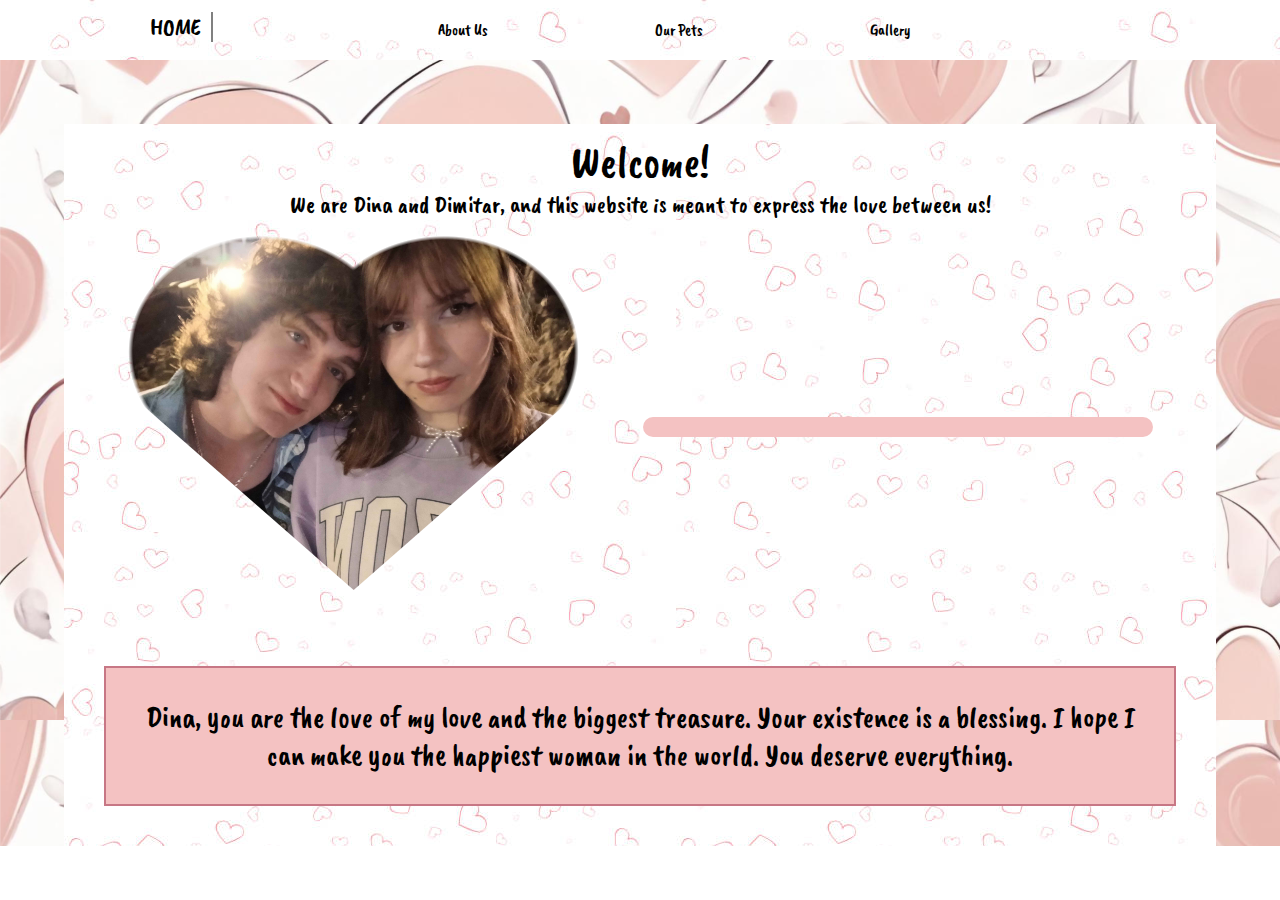
<file: index.html>
<!DOCTYPE html>
<html lang="en">
<head>
    <meta charset="UTF-8">
    <title>Dina and Dimi's Website 💗</title>
    <meta name="viewport" content="width=device-width, initial-scale=1.0">
    <link rel="stylesheet" href="style.css">
    <link rel="preconnect" href="https://fonts.googleapis.com">
    <link rel="preconnect" href="https://fonts.gstatic.com" crossorigin>
    <link href="https://fonts.googleapis.com/css2?family=Caveat+Brush&display=swap" rel="stylesheet">
</head>
<body>
<div class="bg1">
    <nav>
        <h2>HOME</h2>
        <ul>
            <li><a href="about us.html">About us</a></li>
            <li><a href="pets.html">Our pets</a></li>
            <li><a href="gallery.html">Gallery</a></li>
        </ul>
    </nav>
        <div class="container1">
            <h1>Welcome!</h1>
            <h2>We are Dina and Dimitar, and this website is meant to express the love between us!</h2>
            <div class="main1">
                <img src="us.jpg" alt="US">
                <script>
                    document.querySelector(".main1 > img").addEventListener("mouseover", function () {
                        document.querySelector(".container1").style.backgroundImage = "url('h.jpg')";
                    });

                    document.querySelector(".main1 > img").addEventListener("mouseout", function () {
                        document.querySelector(".container1").style.backgroundImage = "";
                    });
                </script>
                <div id="timeElapsed"></div>
                <script>
                    // Set the target date (29th September)
                    const targetDate = new Date('September 29, 2023 00:00:00');

                    // Function to calculate the time difference and update the display
                    function updateTimeElapsed() {
                        const now = new Date();
                        const timeDiff = now - targetDate;

                        // Calculate days, hours, minutes, and seconds
                        const days = Math.floor(timeDiff / (1000 * 60 * 60 * 24));
                        const hours = Math.floor((timeDiff % (1000 * 60 * 60 * 24)) / (1000 * 60 * 60));
                        const minutes = Math.floor((timeDiff % (1000 * 60 * 60)) / (1000 * 60));
                        const seconds = Math.floor((timeDiff % (1000 * 60)) / 1000);

                        // Update the innerHTML with a line break
                        document.getElementById('timeElapsed').innerHTML =
                            `We have been together for <br>${days} days, ${hours} hours, ${minutes} minutes, ${seconds} seconds!`;
                    }

                    setInterval(updateTimeElapsed, 1000);
                </script>
            </div>
            <p>Dina, you are the love of my love and the biggest treasure. Your existence is a blessing. I hope I can
                make you
                the happiest woman in the world. You deserve everything.</p>
        </div>
    </div>

</body>
</html>
</file>
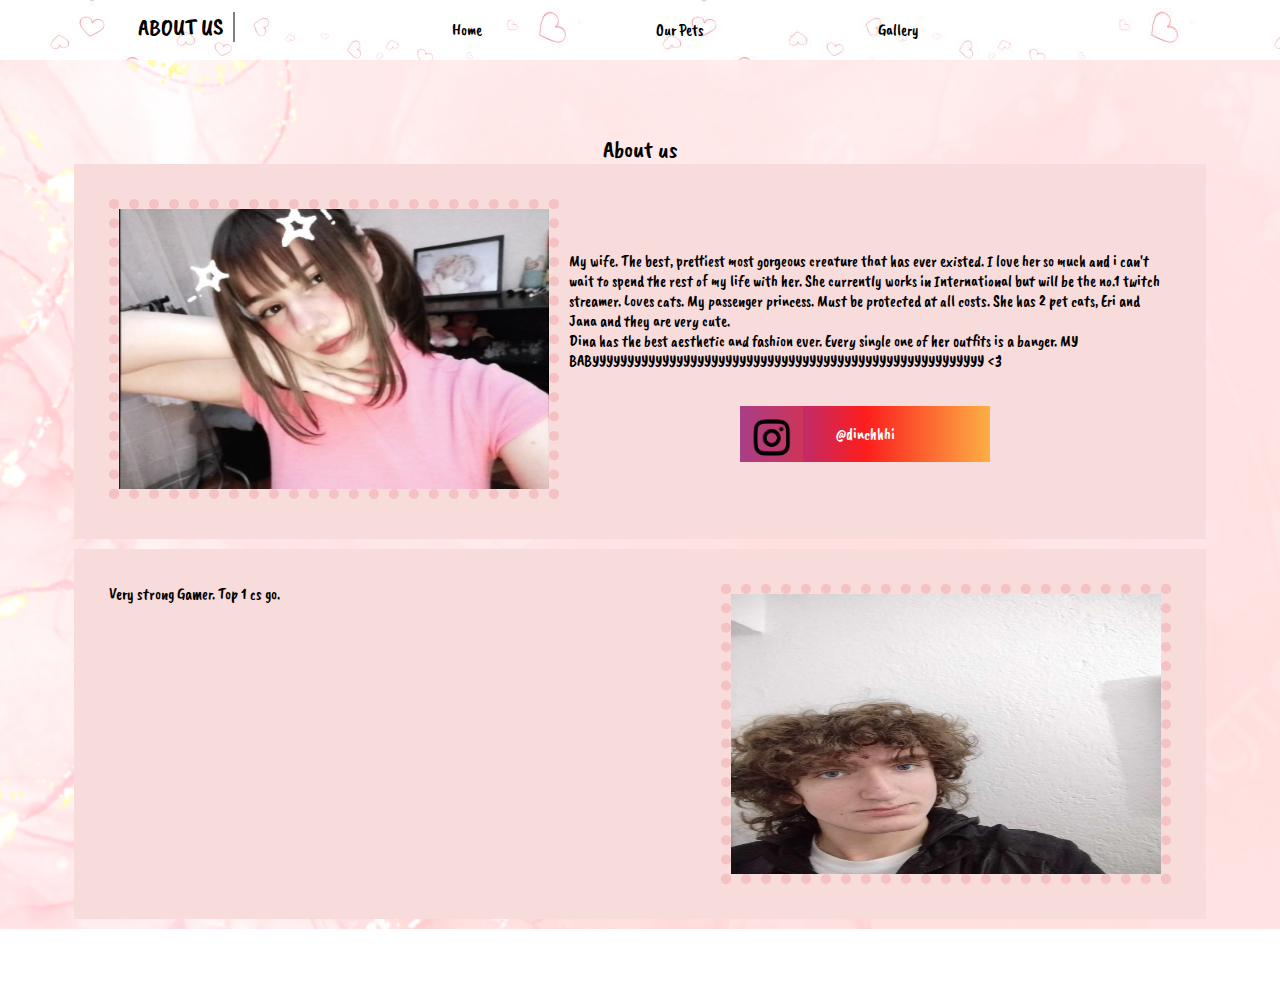
<file: about us.html>
<!DOCTYPE html>
<html lang="en">
<head>
    <meta charset="UTF-8">
    <title>About us 💗</title>
    <link rel="stylesheet" href="style.css">
    <link rel="preconnect" href="https://fonts.googleapis.com">
    <link rel="preconnect" href="https://fonts.gstatic.com" crossorigin>
    <link href="https://fonts.googleapis.com/css2?family=Caveat+Brush&display=swap" rel="stylesheet">
</head>
<body>

<div class="bg2">
    <nav>
        <h2>ABOUT US</h2>
        <ul>
            <li><a href="index.html">Home</a></li>
            <li><a href="pets.html">Our pets</a></li>
            <li><a href="gallery.html">Gallery</a></li>
        </ul>
    </nav>

    <div class="container2">
        <h2>About us</h2>
        <div class="main2">
            <div class="DINA">
                <div class="dinule"><img src="DINAAAAAAAAAAAAAAAAAAAAAAAAAAA.jpg" alt="MY BABY"></div>
                <div class="right">
                    <p>My wife. The best, prettiest most gorgeous creature that has ever existed. I love her so much and
                        i can't wait to spend the rest of my life with her. She currently works in International but
                        will be the no.1 twitch streamer. Loves cats. My passenger princess. Must be protected at all
                        costs. She has 2 pet cats, Eri and Jana and they are very cute.<br>
                        Dina has the best aesthetic and fashion ever. Every single one of her outfits is a banger. MY
                        BABYYYYYYYYYYYYYYYYYYYYYYYYYYYYYYYYYYYYYYYYYYYYYYYYYYYYYYYY <3</p>
                    <div class="brand instagram">
                        <a href="https://www.instagram.com/dinchhhi/" class="btn btn-primary">
                <span class="icon-span">
                    <ion-icon name="logo-instagram"></ion-icon>
                </span>
                            <span class="text">@dinchhhi</span>
                        </a>
                    </div>
                </div>
            </div>

            <div class="shadow">
                <p>Very strong Gamer. Top 1 cs go.</p>
                <img class="senka" src="senka.jpg" alt="shadow">
            </div>
        </div>
    </div>

</div>
</body>
</html>
</file>
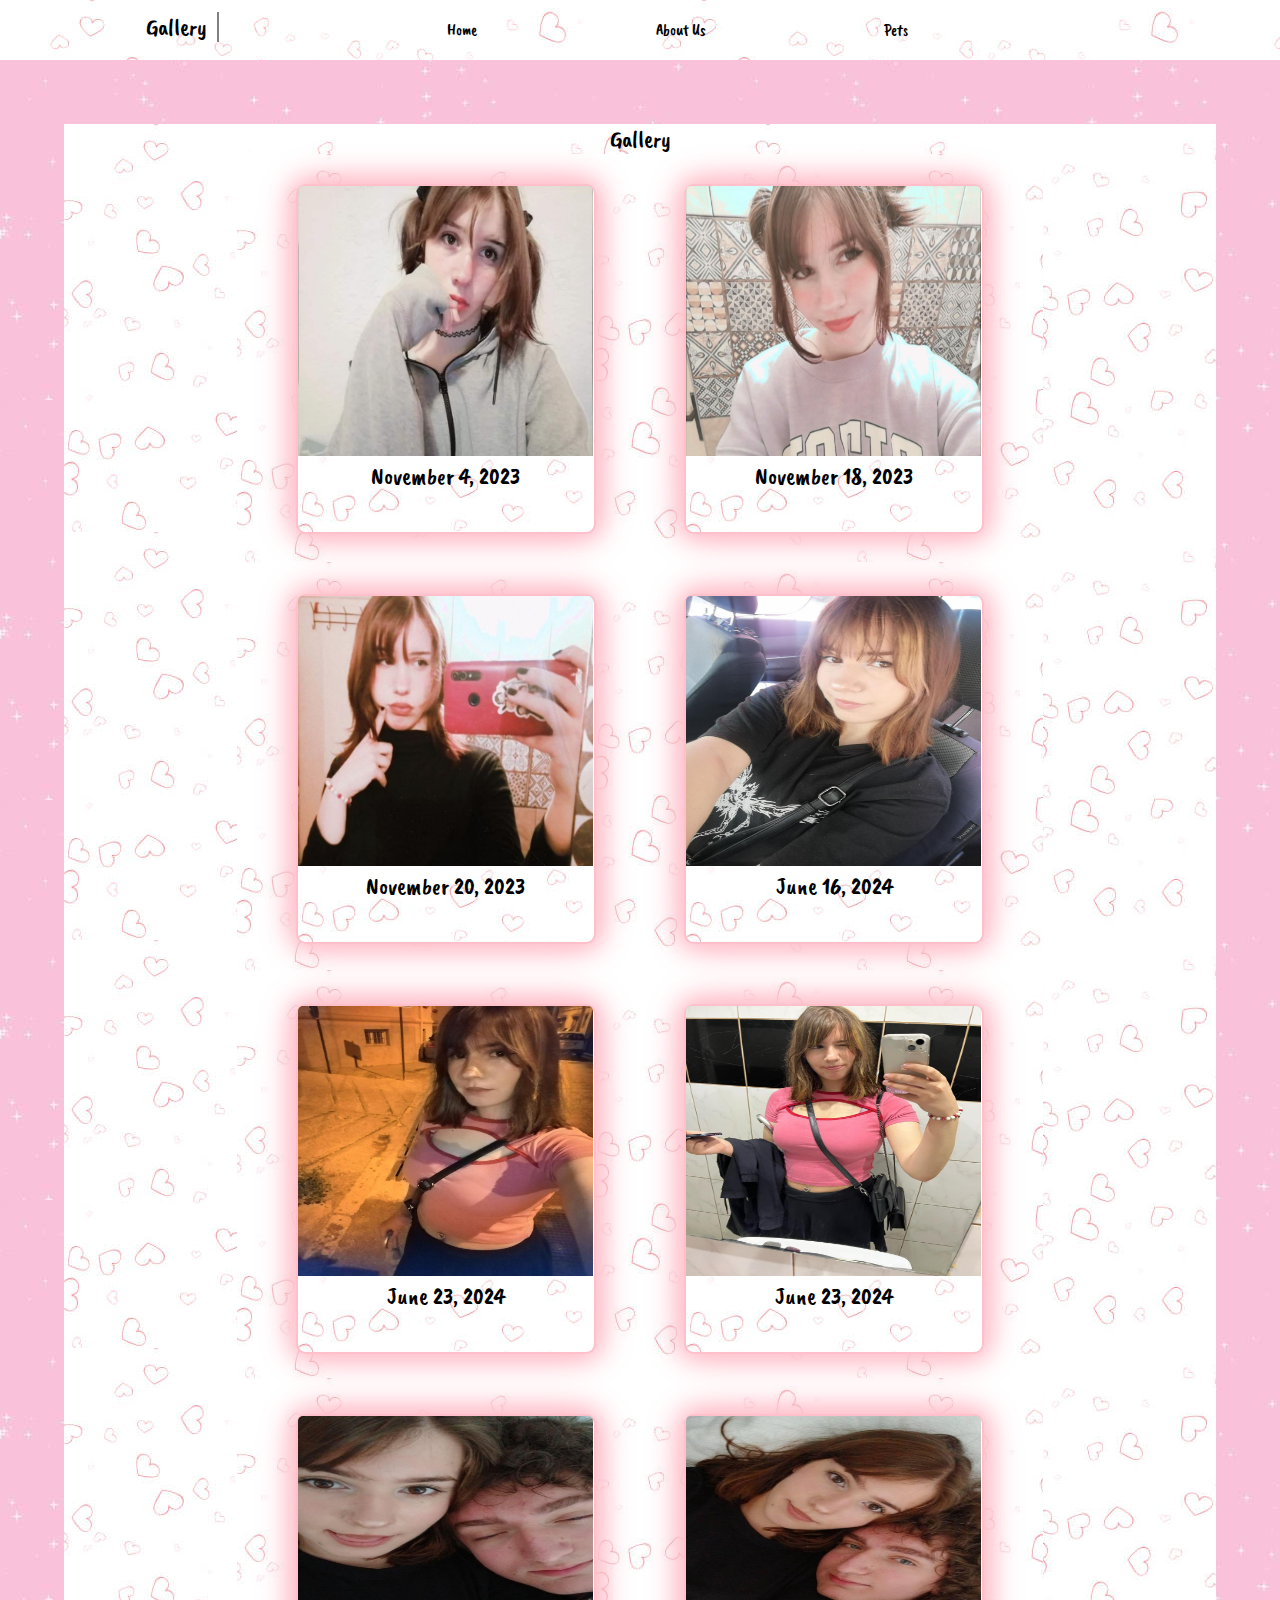
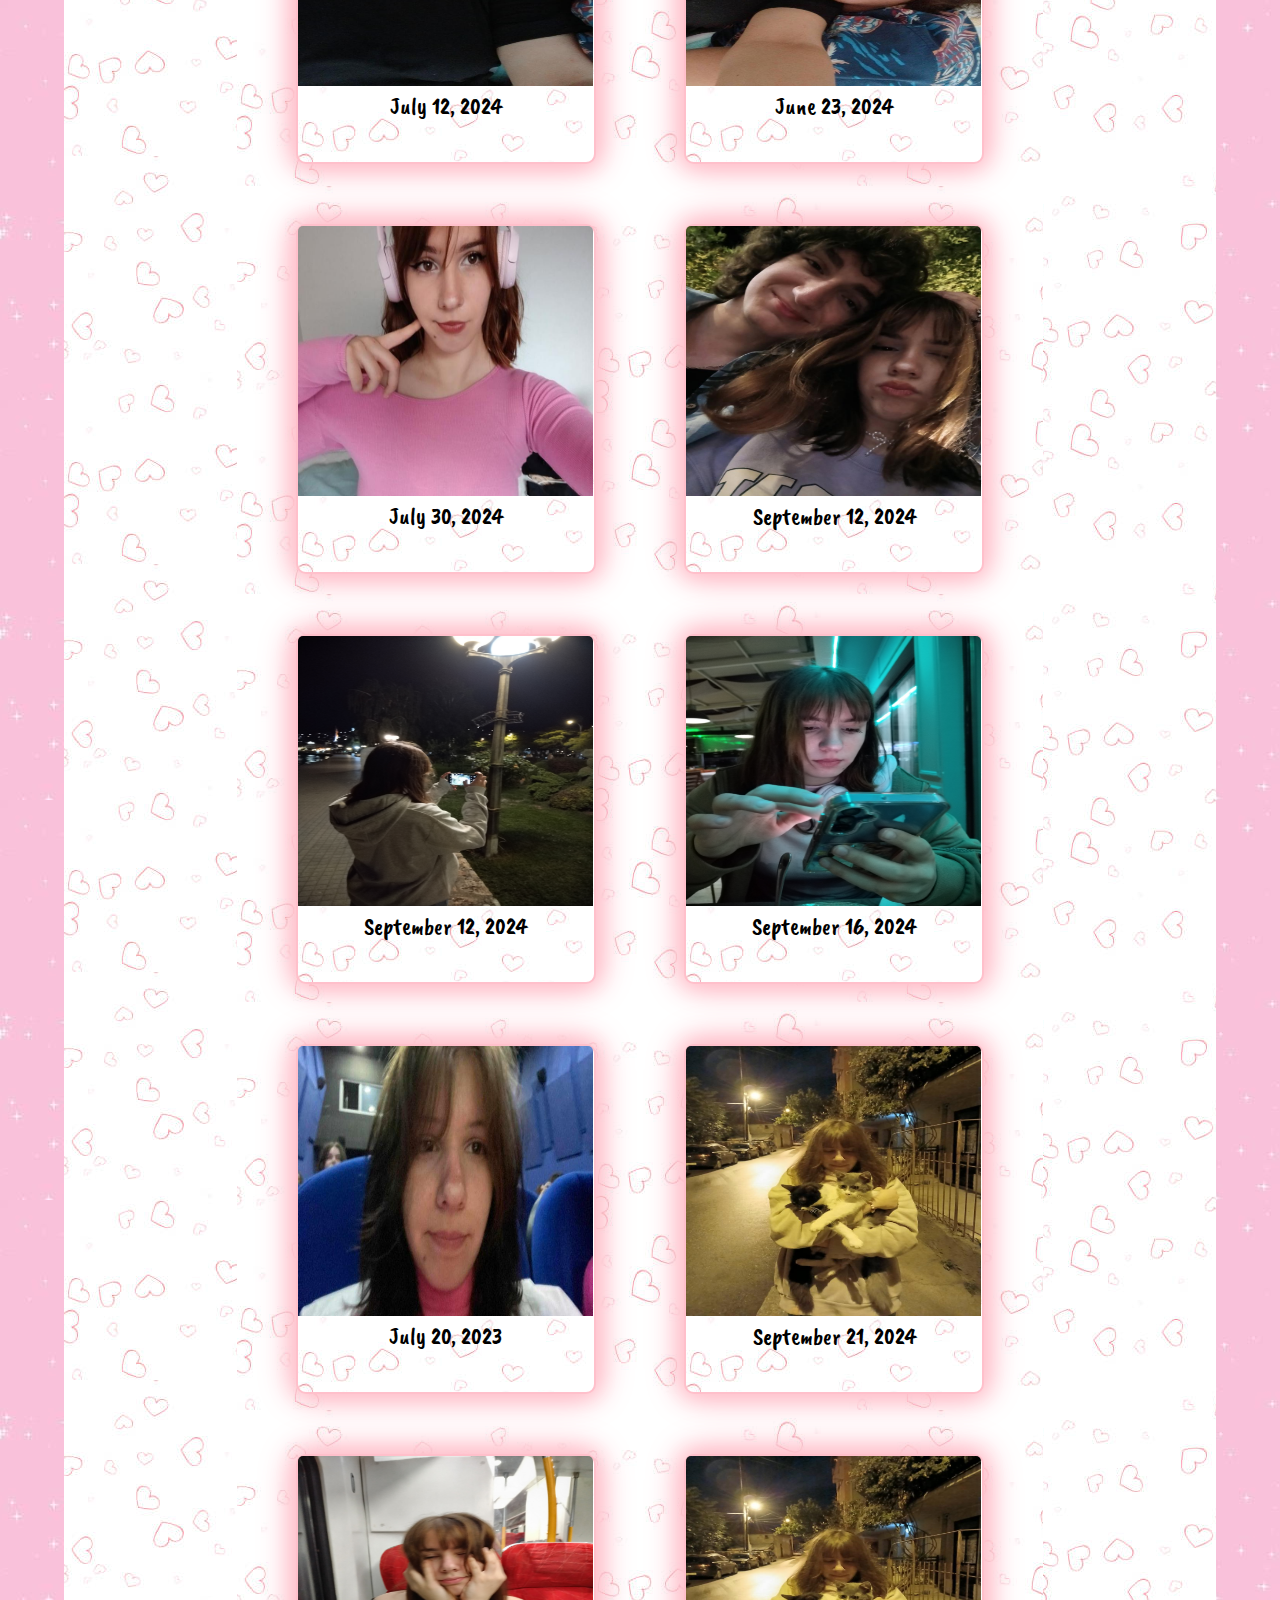
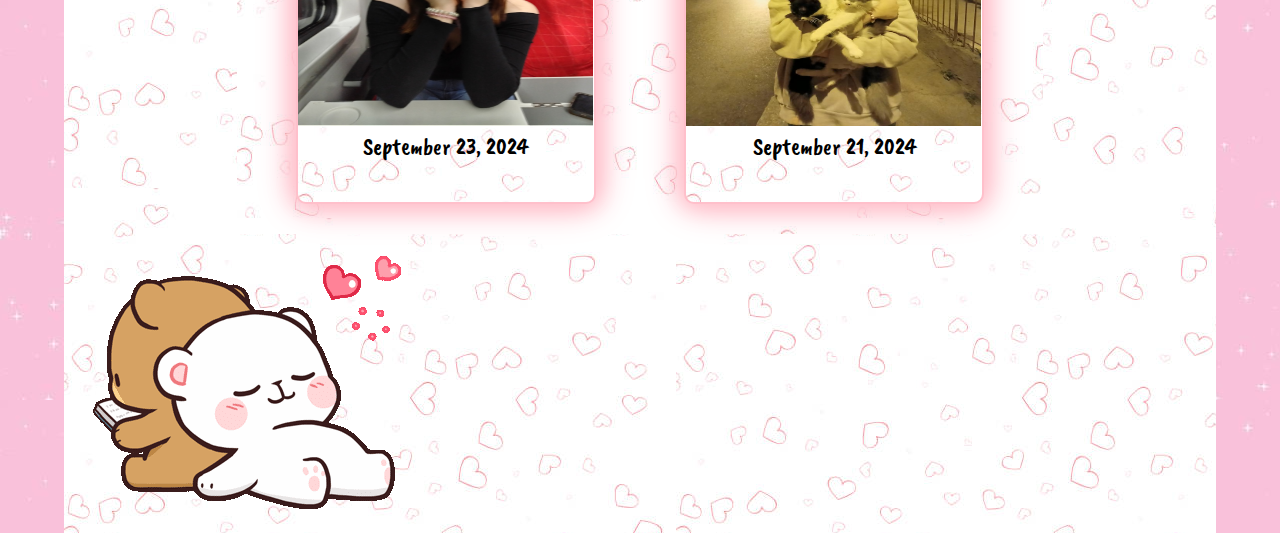
<file: gallery.html>
<!DOCTYPE html>
<html lang="en">
<head>
    <meta charset="UTF-8">
    <title>Gallery 💗</title>
    <link rel="stylesheet" href="style.css">
    <link rel="preconnect" href="https://fonts.googleapis.com">
    <link rel="preconnect" href="https://fonts.gstatic.com" crossorigin>
    <link href="https://fonts.googleapis.com/css2?family=Caveat+Brush&display=swap" rel="stylesheet">
</head>
<body>
<div class="bg4">
    <nav>
        <h2>Gallery</h2>
        <ul>
            <li><a href="index.html">Home</a></li>
            <li><a href="about%20us.html">About us</a></li>
            <li><a href="pets.html">Pets</a></li>
        </ul>
    </nav>

    <div class="container4">
        <h2>Gallery</h2>
        <div class="main4">

            <div class="card">
                <img class="card-img" src="dina%20sonce.jpg" alt="">
                <div class="card-bottom">November 4, 2023</div>
            </div>
            <div class="card">
                <img class="card-img" src="dina%20sonce%202.jpg" alt="">
                <div class="card-bottom">November 18, 2023</div>
            </div>
            <div class="card">
                <img class="card-img" src="dina%20sonce%204.jpg" alt="">
                <div class="card-bottom">November 20, 2023</div>
            </div>
            <div class="card">
                <img class="card-img" src="dina%20sonce%205.jpg" alt="">
                <div class="card-bottom">June 16, 2024</div>
            </div>
            <div class="card">
                <img class="card-img" src="dina%20sonce%206.jpg" alt="">
                <div class="card-bottom">June 23, 2024</div>
            </div>
            <div class="card">
                <img class="card-img" src="dina%20sonce%207.jpg" alt="">
                <div class="card-bottom">June 23, 2024</div>
            </div>
            <div class="card">
                <img class="card-img" src="dina%20sonce%208.jpg" alt="">
                <div class="card-bottom">July 12, 2024</div>
            </div>
            <div class="card">
                <img class="card-img" src="dina%20sonce%209.jpg" alt="">
                <div class="card-bottom">June 23, 2024</div>
            </div>
            <div class="card">
                <img class="card-img" src="dina%20sonce%2010.jpg" alt="">
                <div class="card-bottom">July 30, 2024</div>
            </div>
            <div class="card">
                <img class="card-img" src="dina%20sonce%2011.jpg" alt="">
                <div class="card-bottom">September 12, 2024</div>
            </div>
            <div class="card">
                <img class="card-img" src="dina%20sonce%2012.jpg" alt="">
                <div class="card-bottom">September 12, 2024</div>
            </div>
            <div class="card">
                <img class="card-img" src="dina%20sonce%2013.jpg" alt="">
                <div class="card-bottom">September 16, 2024</div>
            </div>
            <div class="card">
                <img class="card-img" src="dina%20sonce%2014.jpg" alt="">
                <div class="card-bottom">July 20, 2023</div>
            </div>

            <div class="card">
                <img class="card-img" src="dina%20sonce%2015.jpg" alt="">
                <div class="card-bottom">September 21, 2024</div>
            </div>

            <div class="card">
                <img class="card-img" src="dina%20sonce%2016.jpg" alt="">
                <div class="card-bottom">September 23, 2024</div>
            </div>

            <div class="card">
                <img class="card-img" src="dina%20sonce%2015.jpg" alt="">
                <div class="card-bottom">September 21, 2024</div>
            </div>

        </div>
        <img src="us.gif" alt="US">
    </div>
</div>
</body>
</html>
</file>
<file: style.css>
.caveat-brush-regular {
    font-family: "Caveat Brush", system-ui;
    font-weight: 400;
    font-style: normal;
}

*{
    font-family: "Caveat Brush", system-ui;
    font-weight: 400;
    font-style: normal;
}


html {
    min-height: 100vh;
}

body {
    margin: 0;
    padding: 0;
    justify-content: center;
    align-items: center;
    height: 100%;
    min-height: 100vh;
}

.container1 {
    margin: 5%;
    height: fit-content;
    background-color: white;
    padding: 10px;
    margin-bottom: 0;
}

h1 {
    font-size: 44px;
}

h1, h2 {
    font-weight: 400;
    text-align: center;
}

.main1 {
    display: flex;
    justify-content: space-evenly;
    align-items: center;
}


.main1 > img {
    margin: 10px;
    opacity: 1;
    width: 40%;
    mask: radial-gradient(at 70% 31%, #000 29%, #0000 30%),
    radial-gradient(at 30% 31%, #000 29%, #0000 30%),
    linear-gradient(#000 0 0 ) bottom/100% 50% no-repeat;

    clip-path: polygon(-41% 0, 50% 91%, 141% 0);
    box-shadow: 0 0 0 5px #F4C2C2; /* Adjust the 5px for the thickness of the outline */
}

.main1 > img::before {
    content: '';
    position: absolute;
    top: 0;
    left: 0;
    width: 100%;
    height: 100%;
    background: pink; /* Outline color */
    clip-path: polygon(-41% 0, 50% 91%, 141% 0); /* Same heart shape */
    z-index: 0; /* Behind the image */
    transform: scale(1.05); /* Slightly larger than the image for an outline effect */
    border-radius: 50%; /* Ensures smooth edges */
}

#timeElapsed {
    margin: 10px;
    width: 45%;
    background-color: #F4C2C2;
    text-align: center;
    font-size: 36px;
    padding: 10px;
    border-radius: 50px;
    align-content: center;
    height: fit-content;
}

.container1 > p {
    font-size: 30px;
    text-align: center;
    margin: 30px;
    padding: 30px;
    background-color: #F4C2C2;
    border: 2px solid #c77785;
}


nav {
    background: url("h.jpg");
    overflow: hidden;
    display: flex;
    justify-content: space-evenly;
    align-items: baseline;

}

nav h2 {
    float: left;
    border-right: 2px solid grey;
    padding-right: 10px;
}

*, *::after, *::before {
    margin: 0;
    padding: 0;
    box-sizing: border-box;
}

.main {
    width: 100vw;
    height: 100vh;
    display: flex;
    justify-content: center;
    align-items: center;
}

ul {
    display: flex;
    justify-content: space-around;
    flex-direction: row;
    align-items: center;
    width: 50%;
    height: 60px;
    margin-right: 10%;

}

ul li {
    display: inline;
    list-style-type: none;
}

li a {
    text-decoration: none;
    text-transform: capitalize;
    font-weight: 200;
    margin-right: 1em;
    color: black;
    position: relative;
}

li a:hover {
    top: -0.16em;
    transition: padding .5s, top .35s, box-shadow .4s;
    box-shadow: 0 0.4rem 0 -0.2rem #F4C2C2;
}

.container1 {
    background-image: url("h.jpg");
}

.bg1 {
    background: url(background.png);
    background-size: contain;
    height: 100%;
}

.bg2 {
    background: url("bg2.jpg");
    background-size: cover;
    min-height: 100vh;
    height: 100%;
}

.container2 {
    margin: 5%;
    height: fit-content;
    padding: 10px;
}

.main2 {
    display: flex;
    flex-direction: column;
}

.DINA {
    display: flex;
    width: 100%;
    padding: 35px;
    background-color: #f8dbdb;
    align-items: center;
}

.dinule {
    width: 45%;
    height: 100%;

}

body > div > div > div > div > div > img {
    height: 300px;
    border: 10px dotted #F4C2C2;
    width: 450px;
}

.DINA p {
    padding: 10px;
}


.main {
    width: 80%;
    height: 100vh;
    display: grid;
    grid-template-columns: repeat(4, 250px);
    place-items: center;
    gap: 20px;
    margin: 0 auto;
}

.btn {
    display: flex;
    justify-content: center;
    align-items: center;
    min-width: 220.52px;
    min-height: 56px;
    font-family: calibri;
    border: none;
    cursor: pointer;
    font-weight: 400;
    text-decoration: none;
    position: relative;
}

.brand {
    margin-top: 25px;
    width: 250px;
    background: linear-gradient(
            to right,
            #833ab4, #fd1d1d, #fcb045);
    height: fit-content;
    position: relative;
    transition: all 500ms ease;;
}

.brand:hover {
    opacity: 0.8;
}

.brand:hover ion-icon {
    transform: translateX(80px) rotateX(360deg);
}

.brand:hover .icon-span {
    transform: translateX(100px);
}

.brand:hover .text {
    transform: translateX(-70px);
}

ion-icon {
    position: absolute;
    color: #fff;
    left: 17px;
    top: 17px;
    font-size: 1.5em;
    transition: all 500ms ease;
}

.icon-span {
    display: block;
    background-color: rgba(224, 68, 68, 0.4);
    background-image: url("ig.png");
    background-size: cover;
    height: 100%;
    width: 25%;
    position: absolute;
    top: 0;
    left: 0;
    transition: all 500ms ease;
}

.instagram a {
    color: white;
    text-decoration: none;
}

.right {
    display: flex;
    flex-direction: column;
    align-items: center;
    justify-content: right;
}

.shadow {
    display: flex;
    justify-content: space-between;
    padding: 35px;
    background-color: #f8dbdb;
    margin-top: 10px;
}

.senka {
    width: 45%;
    height: 100%;
}

body > div > div > div > div.shadow > img {
    height: 300px;
    border: 10px dotted #F4C2C2;
    width: 450px;
}

.bg3 {
    background-image: url("bg3.jpg");
    min-height: 100vh;
}

.flip-card {
    background-color: transparent;
    width: 300px;
    height: 300px;
    border: 1px solid #f1f1f1;
    perspective: 1000px; /* Remove this if you don't want the 3D effect */
}

/* This container is needed to position the front and back side */
.flip-card-inner {
    position: relative;
    width: 100%;
    height: 100%;
    text-align: center;
    transition: transform 0.8s;
    transform-style: preserve-3d;
}

/* Do an horizontal flip when you move the mouse over the flip box container */
.flip-card:hover .flip-card-inner {
    transform: rotateY(180deg);
}

/* Position the front and back side */
.flip-card-front, .flip-card-back {
    position: absolute;
    width: 100%;
    height: 100%;
    -webkit-backface-visibility: hidden; /* Safari */
    backface-visibility: hidden;
}

/* Style the front side (fallback if image is missing) */
.flip-card-front {
    background-color: #bbb;
    color: black;
}

/* Style the back side */
.flip-card-back {
    background-color: #F4C2C2;
    color: white;
    transform: rotateY(180deg);
    display: flex;
    flex-direction: column;
    justify-content: center;
}

.container3 {
    background-image: url("h.jpg");
    margin: 5%;
}


.main3 {
    display: flex;
    height: 450px;
    margin: 70px;
    justify-content: space-evenly;
    align-items: center;
}


.container4 {
    background-image: url("h.jpg");
}

.main4{
    background-image: url("h.jpg");
    display: flex;
    justify-content: space-evenly;
    flex-wrap: wrap;
    width: 70%;
    margin: auto;
}

.card {
    margin: 30px;
    background-image: url("h.jpg");
    width: 300px;
    height: 350px;
    background-color: white;
    border: 2px solid pink;
    border-radius: 10px;
    box-shadow: 0 0 20px pink, 0 0 30px pink, 0 0 40px pink;
}

.card-img {
    width: 295px;
    height: 270px;
    border-top-left-radius: 5px;
    border-top-right-radius: 5px;
}

.card-bottom {
    text-align: center;
    display: flex;
    align-items: center;
    justify-content: center;
    font-size: 24px;
}

.card:hover{
    color: #F4C2C2;
    box-shadow: 0 15px 15px rgba(255, 115, 234, 0.4);
}

.main4 h2 {
    text-align: center;
    margin: 40px;
}

.bg4 {
    background-image: url("bg4.png");
    height: 100%;
}

.container4{
    margin: 5%;
    margin-bottom: 0;
}
</file>
